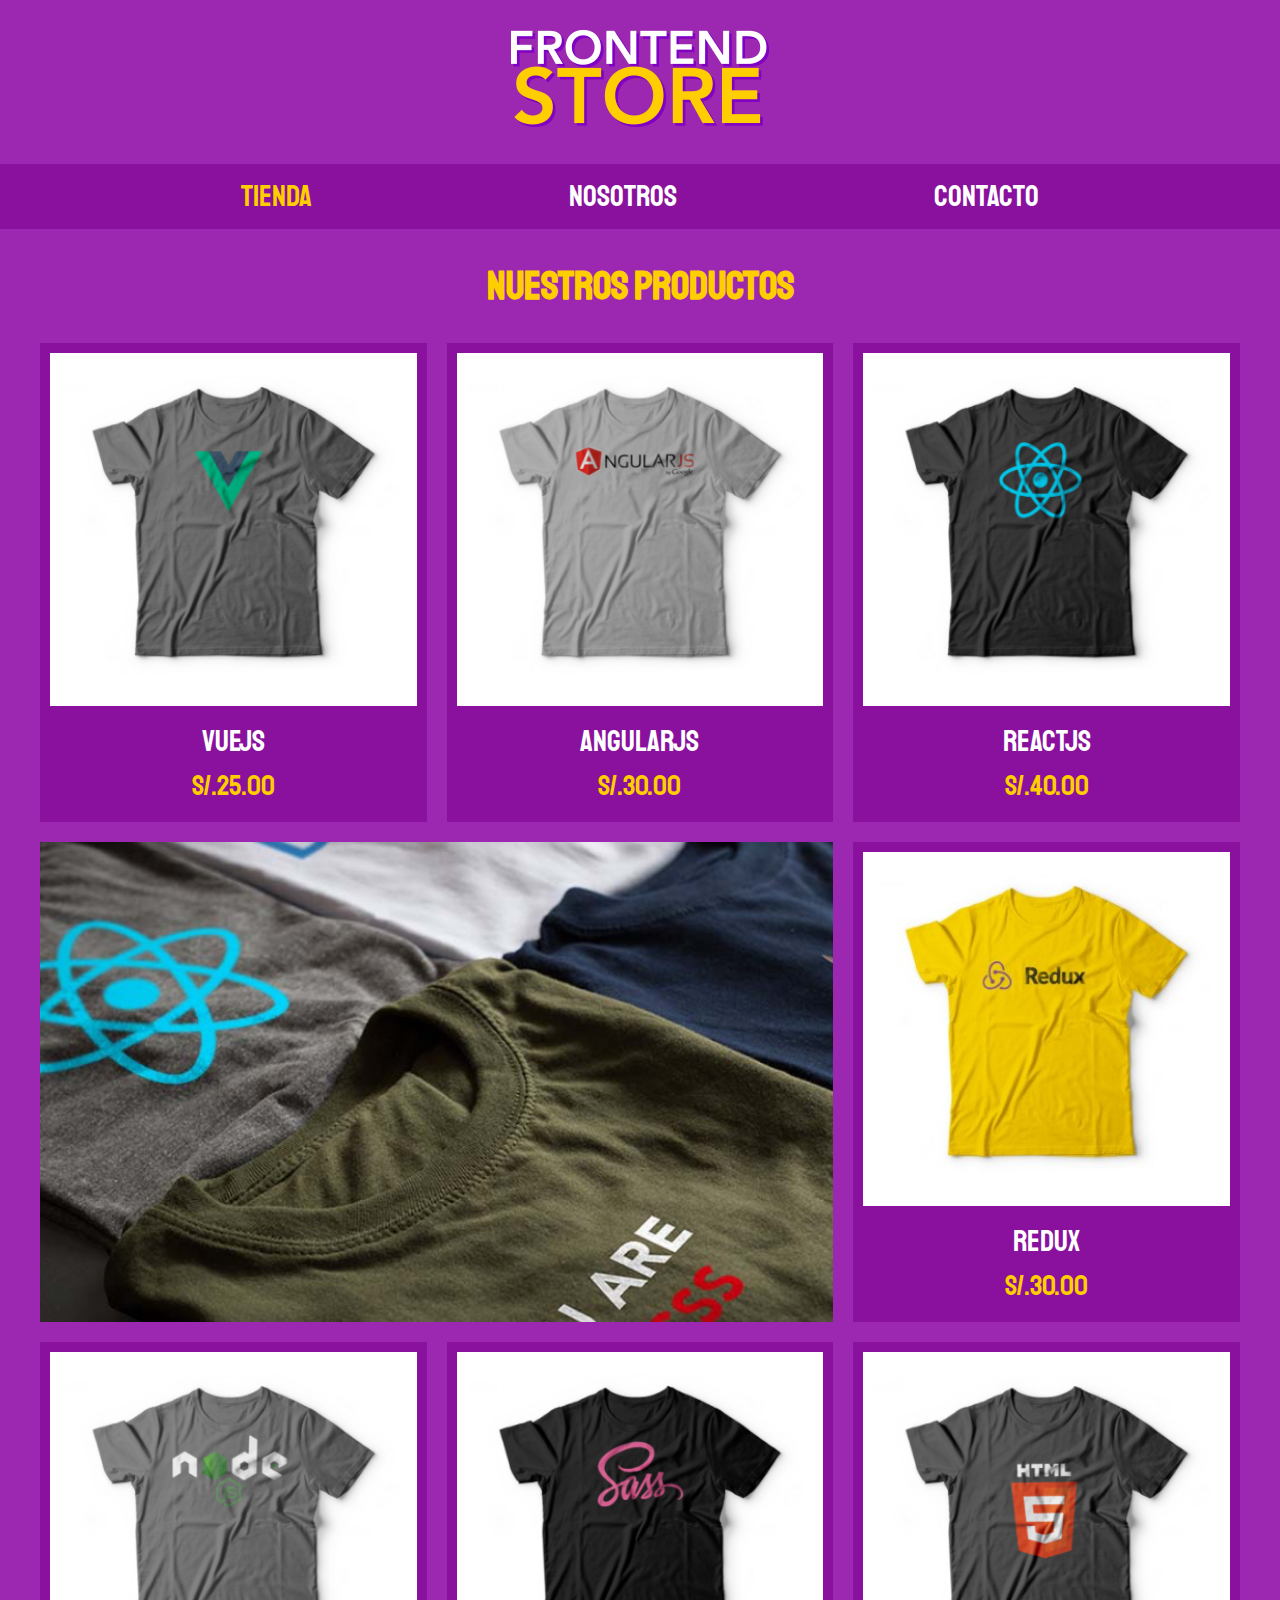
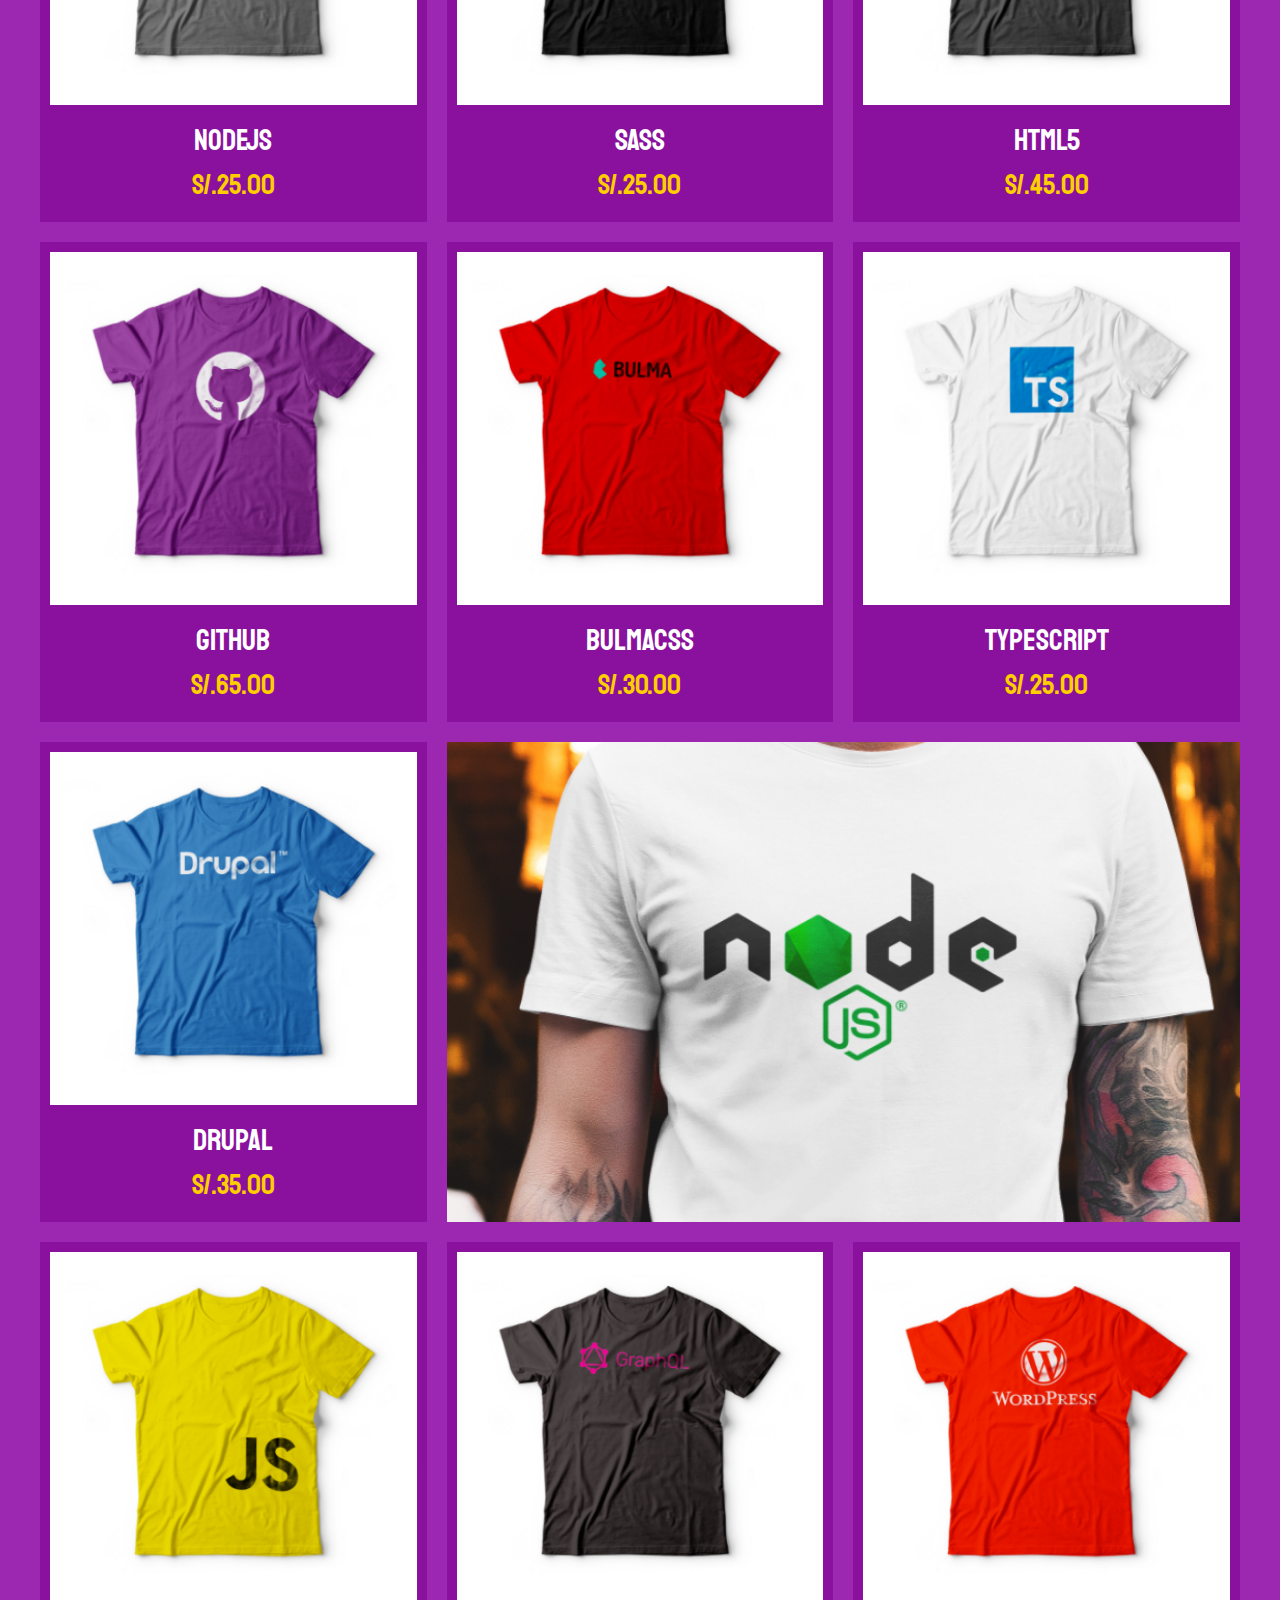
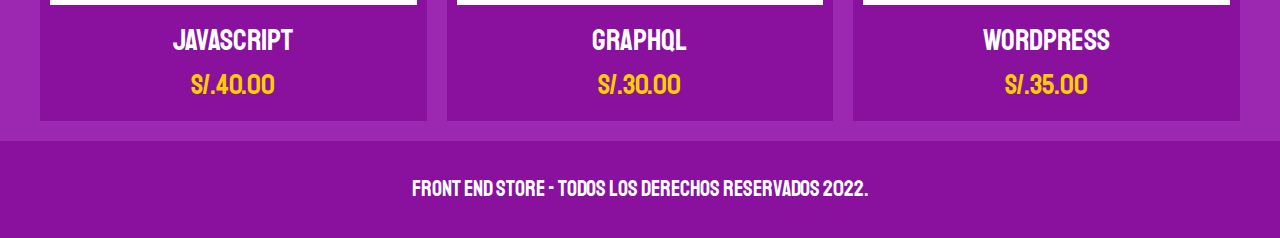
<file: index.html>
<!DOCTYPE html>
<html lang="en">
<head>
    <meta charset="UTF-8">
    <meta http-equiv="X-UA-Compatible" content="IE=edge">
    <meta name="viewport" content="width=device-width, initial-scale=1.0">
    <title>FrontEnd Store</title>
    <link rel="stylesheet" href="css/normalize.css">
    <link href="https://fonts.googleapis.com/css2?family=Staatliches&display=swap" rel="stylesheet">
    <link rel="stylesheet" href="css/style.css">
</head>
<body>
    <header class="header">
        <a href="index.html">
            <img class="header__logo" src="img/logo.png" alt="Logotipo">
        </a>
    </header>

    <nav class="navegacion">
        <a class="navegacion__enlace navegacion__enlace--activo" href="index.html">Tienda</a>
        <a class="navegacion__enlace" href="nosotros.html">Nosotros</a>
        <a class="navegacion__enlace" href="contacto.html">Contacto</a>
    </nav>

    <main class="contenedor">
        <h1>Nuestros Productos</h1>

        <div class="grid">
            <div class="producto">
                <a href="producto.html">
                    <img class="producto__imagen" src="img/1.jpg" alt="imagen camisa">
                    <div class="producto__informacion">
                        <p class="producto__nombre">VueJS</p>
                        <p class="producto__precio">S/.25.00</p>
                    </div>
                </a>
            </div><!--.producto-->
            <div class="producto">
                <a href="producto.html">
                    <img class="producto__imagen" src="img/2.jpg" alt="imagen camisa">
                    <div class="producto__informacion">
                        <p class="producto__nombre">AngularJS</p>
                        <p class="producto__precio">S/.30.00</p>
                    </div>
                </a>
            </div><!--.producto-->
            <div class="producto">
                <a href="producto.html">
                    <img class="producto__imagen" src="img/3.jpg" alt="imagen camisa">
                    <div class="producto__informacion">
                        <p class="producto__nombre">ReactJS</p>
                        <p class="producto__precio">S/.40.00</p>
                    </div>
                </a>
            </div><!--.producto-->
            <div class="producto">
                <a href="producto.html">
                    <img class="producto__imagen" src="img/4.jpg" alt="imagen camisa">
                    <div class="producto__informacion">
                        <p class="producto__nombre">Redux</p>
                        <p class="producto__precio">S/.30.00</p>
                    </div>
                </a>
            </div><!--.producto-->
            <div class="producto">
                <a href="producto.html">
                    <img class="producto__imagen" src="img/5.jpg" alt="imagen camisa">
                    <div class="producto__informacion">
                        <p class="producto__nombre">NodeJS</p>
                        <p class="producto__precio">S/.25.00</p>
                    </div>
                </a>
            </div><!--.producto-->
            <div class="producto">
                <a href="producto.html">
                    <img class="producto__imagen" src="img/6.jpg" alt="imagen camisa">
                    <div class="producto__informacion">
                        <p class="producto__nombre">SASS</p>
                        <p class="producto__precio">S/.25.00</p>
                    </div>
                </a>
            </div><!--.producto-->
            <div class="producto">
                <a href="producto.html">
                    <img class="producto__imagen" src="img/7.jpg" alt="imagen camisa">
                    <div class="producto__informacion">
                        <p class="producto__nombre">HTML5</p>
                        <p class="producto__precio">S/.45.00</p>
                    </div>
                </a>
            </div><!--.producto-->
            <div class="producto">
                <a href="producto.html">
                    <img class="producto__imagen" src="img/8.jpg" alt="imagen camisa">
                    <div class="producto__informacion">
                        <p class="producto__nombre">Github</p>
                        <p class="producto__precio">S/.65.00</p>
                    </div>
                </a>
            </div><!--.producto-->
            <div class="producto">
                <a href="producto.html">
                    <img class="producto__imagen" src="img/9.jpg" alt="imagen camisa">
                    <div class="producto__informacion">
                        <p class="producto__nombre">BulmaCSS</p>
                        <p class="producto__precio">S/.30.00</p>
                    </div>
                </a>
            </div><!--.producto-->
            <div class="producto">
                <a href="producto.html">
                    <img class="producto__imagen" src="img/10.jpg" alt="imagen camisa">
                    <div class="producto__informacion">
                        <p class="producto__nombre">TypeScript</p>
                        <p class="producto__precio">S/.25.00</p>
                    </div>
                </a>
            </div><!--.producto-->
            <div class="producto">
                <a href="producto.html">
                    <img class="producto__imagen" src="img/11.jpg" alt="imagen camisa">
                    <div class="producto__informacion">
                        <p class="producto__nombre">Drupal</p>
                        <p class="producto__precio">S/.35.00</p>
                    </div>
                </a>
            </div><!--.producto-->
            <div class="producto">
                <a href="producto.html">
                    <img class="producto__imagen" src="img/12.jpg" alt="imagen camisa">
                    <div class="producto__informacion">
                        <p class="producto__nombre">JavaScript</p>
                        <p class="producto__precio">S/.40.00</p>
                    </div>
                </a>
            </div><!--.producto-->
            <div class="producto">
                <a href="producto.html">
                    <img class="producto__imagen" src="img/13.jpg" alt="imagen camisa">
                    <div class="producto__informacion">
                        <p class="producto__nombre">GraphQL</p>
                        <p class="producto__precio">S/.30.00</p>
                    </div>
                </a>
            </div><!--.producto-->
            <div class="producto">
                <a href="producto.html">
                    <img class="producto__imagen" src="img/14.jpg" alt="imagen camisa">
                    <div class="producto__informacion">
                        <p class="producto__nombre">WordPress</p>
                        <p class="producto__precio">S/.35.00</p>
                    </div>
                </a>
            </div><!--.producto-->
            
            <div class="grafico grafico--camisas"></div>
            <div class="grafico grafico--node"></div>
        </div>
    </main>

    <footer class="footer">
        <p class="footer__texto">Front End Store - Todos los derechos Reservados 2022.</p>
    </footer>
</body>
</html>
</file>
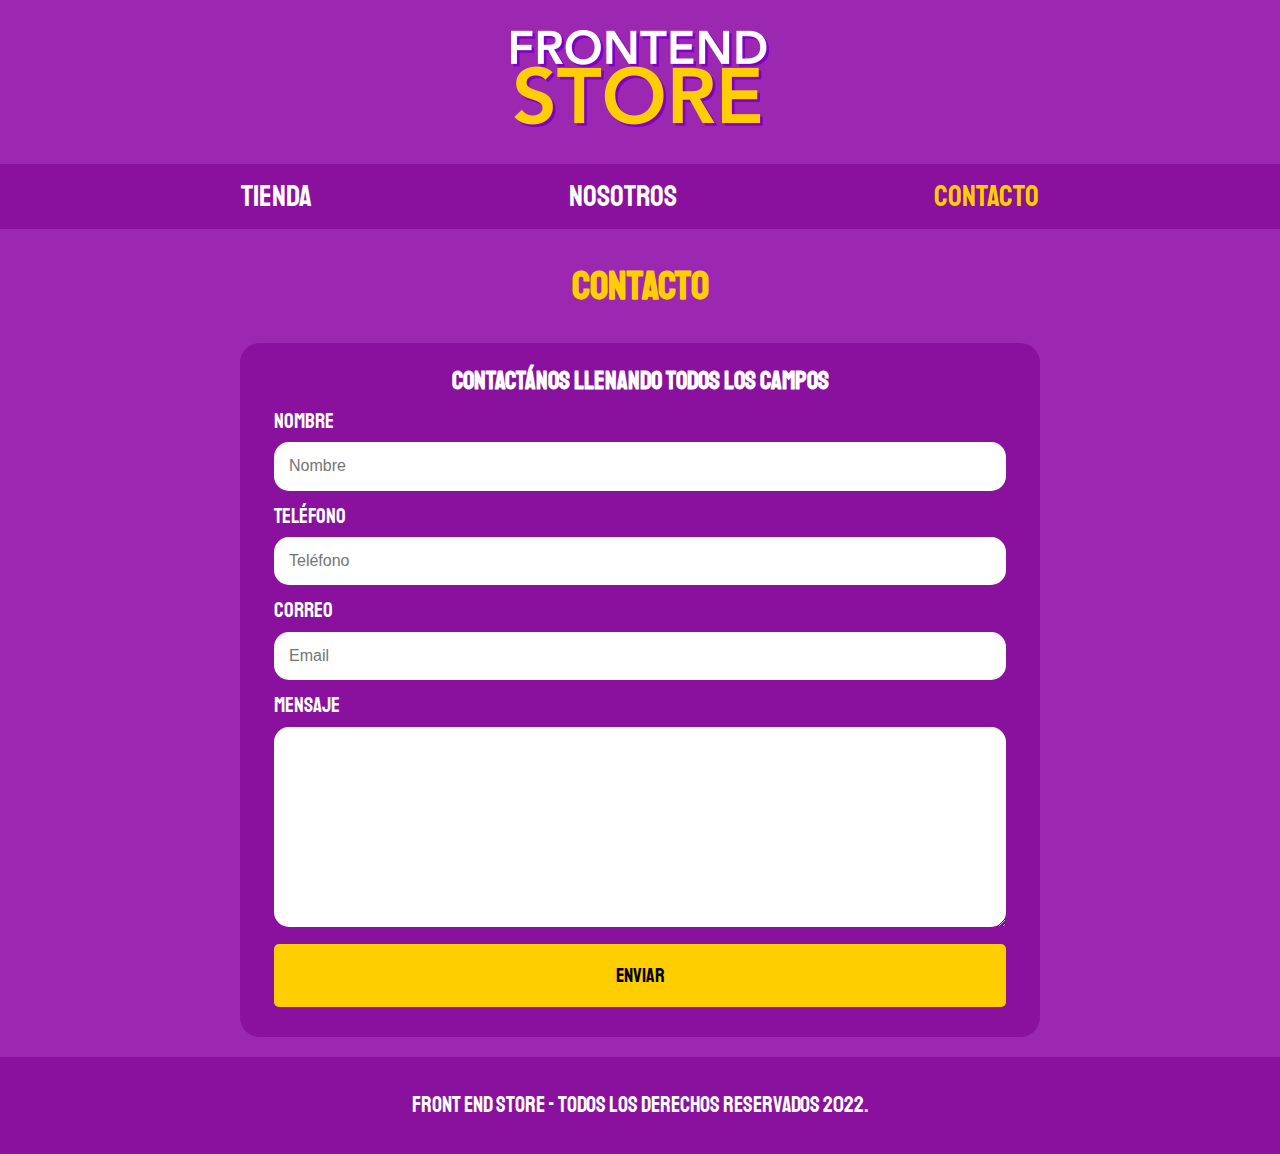
<file: contacto.html>
<!DOCTYPE html>
<html lang="en">
<head>
    <meta charset="UTF-8">
    <meta http-equiv="X-UA-Compatible" content="IE=edge">
    <meta name="viewport" content="width=device-width, initial-scale=1.0">
    <title>FrontEnd Store</title>
    <link rel="stylesheet" href="css/normalize.css">
    <link href="https://fonts.googleapis.com/css2?family=Staatliches&display=swap" rel="stylesheet">
    <link rel="stylesheet" href="css/style.css">
</head>
<body>
    <header class="header">
        <a href="index.html">
            <img class="header__logo" src="img/logo.png" alt="Logotipo">
        </a>
    </header>

    <nav class="navegacion">
        <a class="navegacion__enlace" href="index.html">Tienda</a>
        <a class="navegacion__enlace" href="nosotros.html">Nosotros</a>
        <a class="navegacion__enlace navegacion__enlace--activo" href="contacto.html">Contacto</a>
    </nav>

    <main class="contenedor">
        <h1>Contacto</h1>
        <form class="contacto">
            <fieldset>
                <legend>Contactános llenando todos los campos</legend>
                <div class="contenedor-campos">
                    <div class="campo">
                        <label for="">Nombre</label>
                        <input class="input-text" type="text" placeholder="Nombre">
                    </div>

                    <div class="campo">
                        <label for="">Teléfono</label>
                        <input class="input-text" type="number" placeholder="Teléfono">
                    </div>

                    <div class="campo">
                        <label for="">Correo</label>
                        <input class="input-text" type="email" placeholder="Email">
                    </div>
                    
                    <div class="campo">
                        <label for="">Mensaje</label>
                        <textarea class="input-text"></textarea>
                    </div>
                </div>
                <div class="contacto__boton">
                    <input class="formulario__submit" type="submit" value="Enviar">
                </div>

            </fieldset>
        </form>
    </main>

    <footer class="footer">
        <p class="footer__texto">Front End Store - Todos los derechos Reservados 2022.</p>
    </footer>
</body>
</html>
</file>
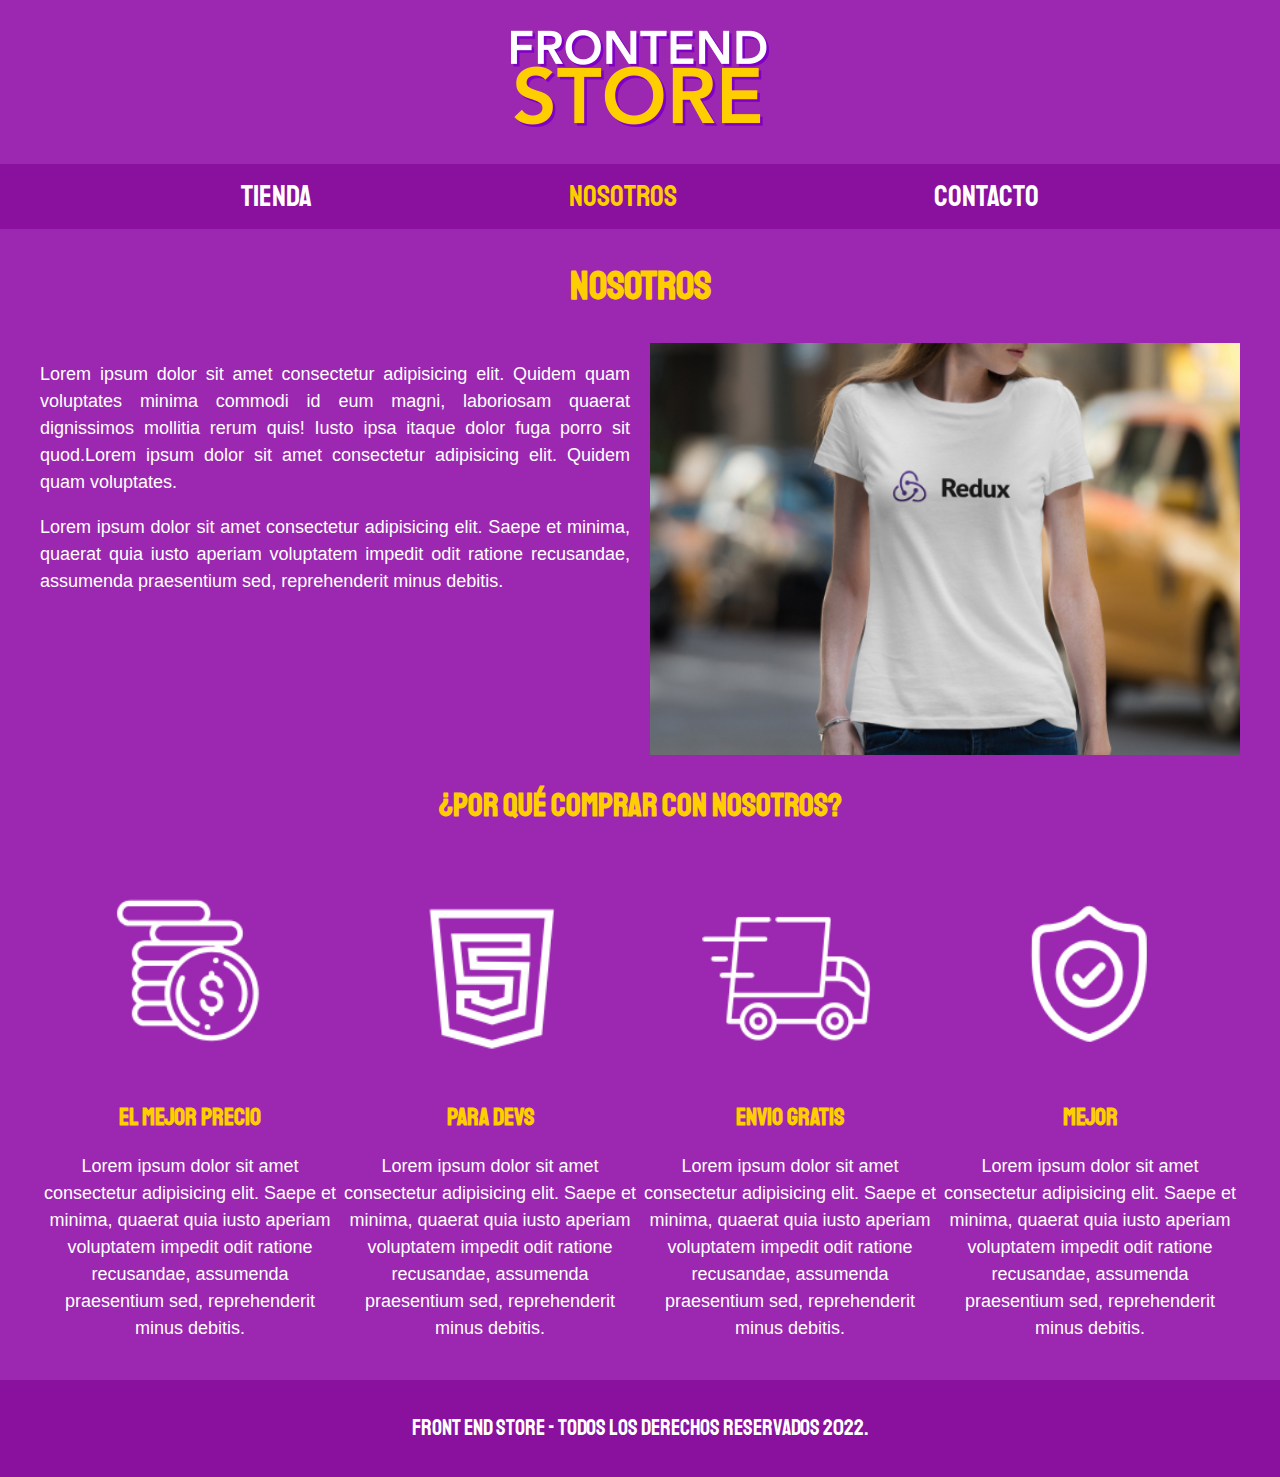
<file: nosotros.html>
<!DOCTYPE html>
<html lang="en">
<head>
    <meta charset="UTF-8">
    <meta http-equiv="X-UA-Compatible" content="IE=edge">
    <meta name="viewport" content="width=device-width, initial-scale=1.0">
    <title>FrontEnd Store</title>
    <link rel="stylesheet" href="css/normalize.css">
    <link href="https://fonts.googleapis.com/css2?family=Staatliches&display=swap" rel="stylesheet">
    <link rel="stylesheet" href="css/style.css">
</head>
<body>
    <header class="header">
        <a href="index.html">
            <img class="header__logo" src="img/logo.png" alt="Logotipo">
        </a>
    </header>

    <nav class="navegacion">
        <a class="navegacion__enlace" href="index.html">Tienda</a>
        <a class="navegacion__enlace navegacion__enlace--activo" href="nosotros.html">Nosotros</a>
        <a class="navegacion__enlace" href="contacto.html">Contacto</a>
    </nav>

    <main class="contenedor">
        <h1>Nosotros</h1>

        <div class="nosotros">
            <div class="nosotros__contenido">
                <p>Lorem ipsum dolor sit amet consectetur adipisicing elit. Quidem quam voluptates minima commodi id eum magni, laboriosam quaerat dignissimos mollitia rerum quis! Iusto ipsa itaque dolor fuga porro sit quod.Lorem ipsum dolor sit amet consectetur adipisicing elit. Quidem quam voluptates.
                </p>
                <p>
                    Lorem ipsum dolor sit amet consectetur adipisicing elit. Saepe et minima, quaerat quia iusto aperiam voluptatem impedit odit ratione recusandae, assumenda praesentium sed, reprehenderit minus debitis.
                </p>
            </div>
            <img class="nosotros__imagen" src="img/nosotros.jpg" alt="imagen nosotros">
        </div>
    </main>

    <section class="contenedor comprar">
        <h2 class="comprar__titulo">¿Por qué comprar con nosotros?</h2>
        <div class="bloques">
            <div class="bloque">
                <img class="bloque__imagen" src="img/icono_1.png" alt="porque comprar">
                <h3 class="bloque__titulo">El mejor precio</h3>
                <p>Lorem ipsum dolor sit amet consectetur adipisicing elit. Saepe et minima, quaerat quia iusto aperiam voluptatem impedit odit ratione recusandae, assumenda praesentium sed, reprehenderit minus debitis.</p>
            </div><!--.bloque-->
            <div class="bloque">
                <img class="bloque__imagen" src="img/icono_2.png" alt="porque comprar">
                <h3 class="bloque__titulo">Para devs</h3>
                <p>Lorem ipsum dolor sit amet consectetur adipisicing elit. Saepe et minima, quaerat quia iusto aperiam voluptatem impedit odit ratione recusandae, assumenda praesentium sed, reprehenderit minus debitis.</p>
            </div><!--.bloque-->
            <div class="bloque">
                <img class="bloque__imagen" src="img/icono_3.png" alt="porque comprar">
                <h3 class="bloque__titulo">Envio gratis</h3>
                <p>Lorem ipsum dolor sit amet consectetur adipisicing elit. Saepe et minima, quaerat quia iusto aperiam voluptatem impedit odit ratione recusandae, assumenda praesentium sed, reprehenderit minus debitis.</p>
            </div><!--.bloque-->
            <div class="bloque">
                <img class="bloque__imagen" src="img/icono_4.png" alt="porque comprar">
                <h3 class="bloque__titulo">Mejor</h3>
                <p>Lorem ipsum dolor sit amet consectetur adipisicing elit. Saepe et minima, quaerat quia iusto aperiam voluptatem impedit odit ratione recusandae, assumenda praesentium sed, reprehenderit minus debitis.</p>
            </div><!--.bloque-->
        </div><!--.bloques-->
    </section>

    <footer class="footer">
        <p class="footer__texto">Front End Store - Todos los derechos Reservados 2022.</p>
    </footer>
</body>
</html>
</file>
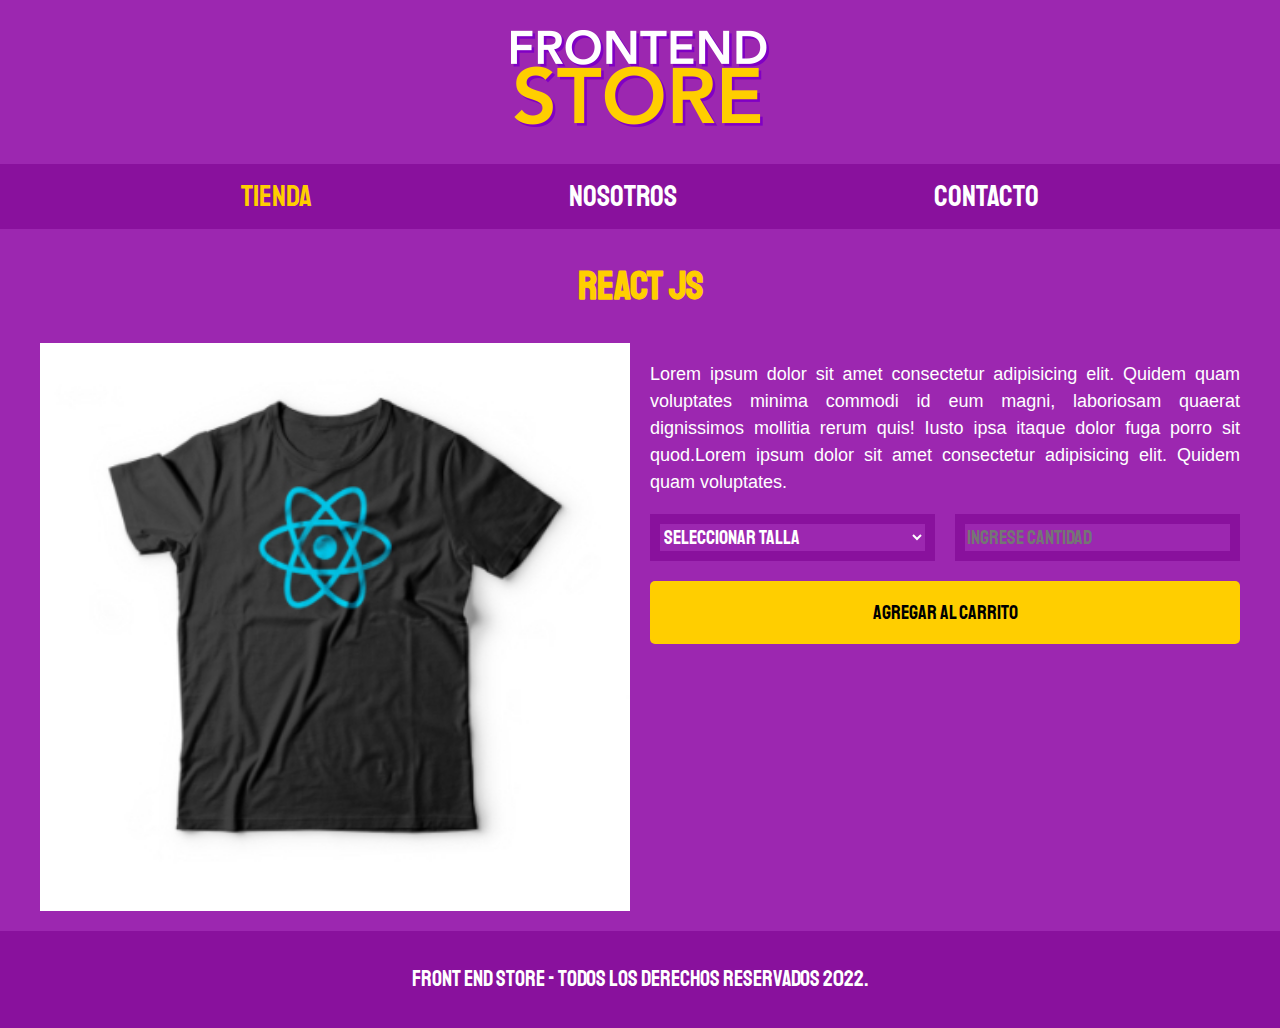
<file: producto.html>
<!DOCTYPE html>
<html lang="en">
<head>
    <meta charset="UTF-8">
    <meta http-equiv="X-UA-Compatible" content="IE=edge">
    <meta name="viewport" content="width=device-width, initial-scale=1.0">
    <title>FrontEnd Store</title>
    <link rel="stylesheet" href="css/normalize.css">
    <link href="https://fonts.googleapis.com/css2?family=Staatliches&display=swap" rel="stylesheet">
    <link rel="stylesheet" href="css/style.css">
</head>
<body>
    <header class="header">
        <a href="index.html">
            <img class="header__logo" src="img/logo.png" alt="Logotipo">
        </a>
    </header>

    <nav class="navegacion">
        <a class="navegacion__enlace navegacion__enlace--activo" href="index.html">Tienda</a>
        <a class="navegacion__enlace" href="nosotros.html">Nosotros</a>
        <a class="navegacion__enlace" href="contacto.html">Contacto</a>
    </nav>

    <main class="contenedor">
        <h1>React JS</h1>

        <div class="camisa">
            <img class="camisa__imagen" src="img/3.jpg" alt="imagen del producto">
            <div class="camisa__contenido">
                <p>Lorem ipsum dolor sit amet consectetur adipisicing elit. Quidem quam voluptates minima commodi id eum magni, laboriosam quaerat dignissimos mollitia rerum quis! Iusto ipsa itaque dolor fuga porro sit quod.Lorem ipsum dolor sit amet consectetur adipisicing elit. Quidem quam voluptates.</p>

                <form class="formulario">
                    <select class="formulario__campo">
                        <option disabled selected>Seleccionar Talla</option>
                        <option>Chica</option>
                        <option>Mediana</option>
                        <option>Grande</option>
                    </select>
                    <input class="formulario__campo" type="number" min="1" placeholder="Ingrese cantidad">
                    <input class="formulario__submit" type="submit" value="Agregar al carrito">
                </form>
            </div>
        </div>
    </main>

    <footer class="footer">
        <p class="footer__texto">Front End Store - Todos los derechos Reservados 2022.</p>
    </footer>
</body>
</html>
</file>
<file: css/style.css>
:root{
    --primario: #9C27B0;
    --primarioOscuro: #89119D;
    --secundario: #FFCE00;
    --secundarioOscuro: rgb(233,287,2);
    --blanco: #FFF;
    --negro: #000;
    --gris: #757575;
    --fuentePrincipal: 'Staatliches', cursive;
}

html {
    box-sizing: border-box;
    font-size: 62.5%;
}

*, *:before, *:after {
    box-sizing: inherit;
}

/** Globales **/
body{
    background-color: var(--primario);
    font-size: 1.6rem;
    line-height: 1.5;
    font-family: 'Krub', sans-serif;
}

p{
    font-size: 1.8rem;
    font-family: Arial, Helvetica, sans-serif;
    color: var(--blanco);
}

a{
    text-decoration: none;
}

img{
    max-width: 100%;
}

.contenedor{
    max-width: 120rem;
    margin: 0 auto;
}

h1,h2,h3{
    text-align: center;
    color: var(--secundario);
    font-family: var(--fuentePrincipal);
}
h1{
    font-size: 4rem;
}
h2{
    font-size: 3.2rem;
}
h3{
    font-size: 2.4rem;
}

/*Header*/
.header{
    display: flex;
    justify-content: center;
}
.header__logo{
    margin: 3rem 0;
}

/*Footer*/
.footer{
    background-color: var(--primarioOscuro);
    padding: 1rem 0;
    margin-top: 2rem; 
}
.footer__texto{
    text-align: center;
    font-family: var(--fuentePrincipal);
    font-size: 2.2rem;
}

/*Navegacion*/
.navegacion{
    background-color: var(--primarioOscuro);
    padding: 1rem 0;
    display: flex;
    flex-direction: column;
    align-items: center;
}

@media (min-width: 768px) {
    .navegacion{
        flex-direction: row;
        gap: 1em;
        justify-content: space-evenly;
    }
}

.navegacion__enlace{
    font-family: var(--fuentePrincipal);
    color: var(--blanco);
    font-size: 3rem;
}

.navegacion__enlace--activo,
.navegacion__enlace:hover{
    color: var(--secundario);
}

/*Grid*/
.grid{
    display: grid;
    grid-template-columns: repeat(2, 1fr );
    column-gap: 2rem;
    row-gap: 2rem;
}
@media (min-width: 768px) {
    .grid{
        grid-template-columns: repeat(3, 1fr);
    }
}

/*Productos*/
.producto{
    background-color: var(--primarioOscuro);
    padding: 1rem;
}
.producto__imagen{
    width: 100%;
}
.producto__nombre{
    font-size: 3rem;
}
.producto__precio{
    font-size: 2.8rem;
    color: var(--secundario);
}
.producto__nombre,
.producto__precio{
    font-family: var(--fuentePrincipal);
    margin: 1rem 0;
    text-align: center;
    line-height: 1.2;
}

/*Graficos*/
.grafico{
    min-height: 30rem;
}
.grafico--camisas{
    grid-row: 2 / 3;
    grid-column: 1 / 3;
    background-image: url(../img/grafico1.jpg);
    background-repeat: no-repeat;
    background-size: cover;
}
.grafico--node{
    background-image: url(../img/grafico2.jpg);
    grid-column: 1 / 3;
    grid-row: 8/ 9;
    background-repeat: no-repeat;
    background-size: cover;
}
@media (min-width: 768px) {
    .grafico--node{
        grid-row: 5 / 6;
        grid-column: 2 / 4;
    }    
}

/*Nosotros*/
.nosotros{
    display: grid;
    grid-template-rows: repeat(2, auto);
}
@media (min-width: 768px) {
    .nosotros{
        grid-template-columns: repeat(2, 1fr);
        column-gap: 2rem;
    }
}
.nosotros__contenido{
    text-align: justify;
}
.nosotros__imagen{
    grid-row: 1 / 2;
    background-repeat: no-repeat;
    background-size: cover;
    width: 100%;
}

@media (min-width: 768px) {
    .nosotros__imagen{
        grid-column: 2 / 3;
    }
}

/*Bloques*/
.bloques{
    display: grid;
    grid-template-columns: repeat(2, 1fr);    
}
@media (min-width: 768px) {
    .bloques{
        grid-template-columns: repeat(4, 1fr);
    }
}

.bloque{
    text-align: center;
}

.bloque__titulo{
    margin: 0;
}

.bloque__imagen{
    width: 100%;
}

/*Producto*/
@media (min-width: 1024px) {
    .camisa{
        display: grid;
        grid-template-columns: repeat(2, 1fr);
        column-gap: 2rem;
    }
}
.camisa__imagen{
    width: 100%;
}
.camisa__contenido{
    text-align: justify;
}

.formulario{
    display: grid;
    gap: 2rem;
}
@media (min-width: 480px) {
    .formulario{
        grid-template-columns: repeat(2, 1fr);
    }
}
.formulario__campo{
    border: 1rem solid var(--primarioOscuro);
    background-color: var(--primario);
    color: var(--blanco);
    font-size: 2rem;
    font-family: var(--fuentePrincipal);
}
.formulario__submit{
    background-color: var(--secundario);
    border: none;
    font-size: 2rem;
    font-family: var(--fuentePrincipal);
    padding: 2rem;
    border-radius: .5rem;
    transition: background-color .3s ease;
    transition: font-size .4s;
    grid-column: 1 / 2;
}
@media (min-width: 480px) {
    .formulario__submit{
        grid-column: 1 / 3;
    }
}
.formulario__submit:hover{
    font-size: 2.2rem;
    cursor: pointer;
    background-color: var(--secundarioOscuro);
}

/*******************/
/*Contacto*/
.contacto{
    background-color: var(--primarioOscuro);
    width: min(80rem, 100%); /*Utilizar el valor mas pequeño*/
    margin: 0 auto;
    padding: 2rem;
    border-radius: 2rem;
}
.contacto fieldset{
    border: none;
}
.contacto legend{
    color: var(--blanco);
    text-align: center;
    font-family: var(--fuentePrincipal);
    font-size: 2.5rem;
    font-weight: bold;
}
.campo{
    margin-bottom: 1rem;
}
.campo label{
    color: var(--blanco);
    font-size: 2.1rem;
    font-family: var(--fuentePrincipal);
    margin-bottom: .5rem;
    display: block;
}
.campo textarea{
    height: 20rem;
}
.input-text{
    width: 100%;
    border: none;
    padding: 1.5rem;
    border-radius: 1.5rem;
}

.contacto__boton .formulario__submit{
    width: 100%;
}
</file>
